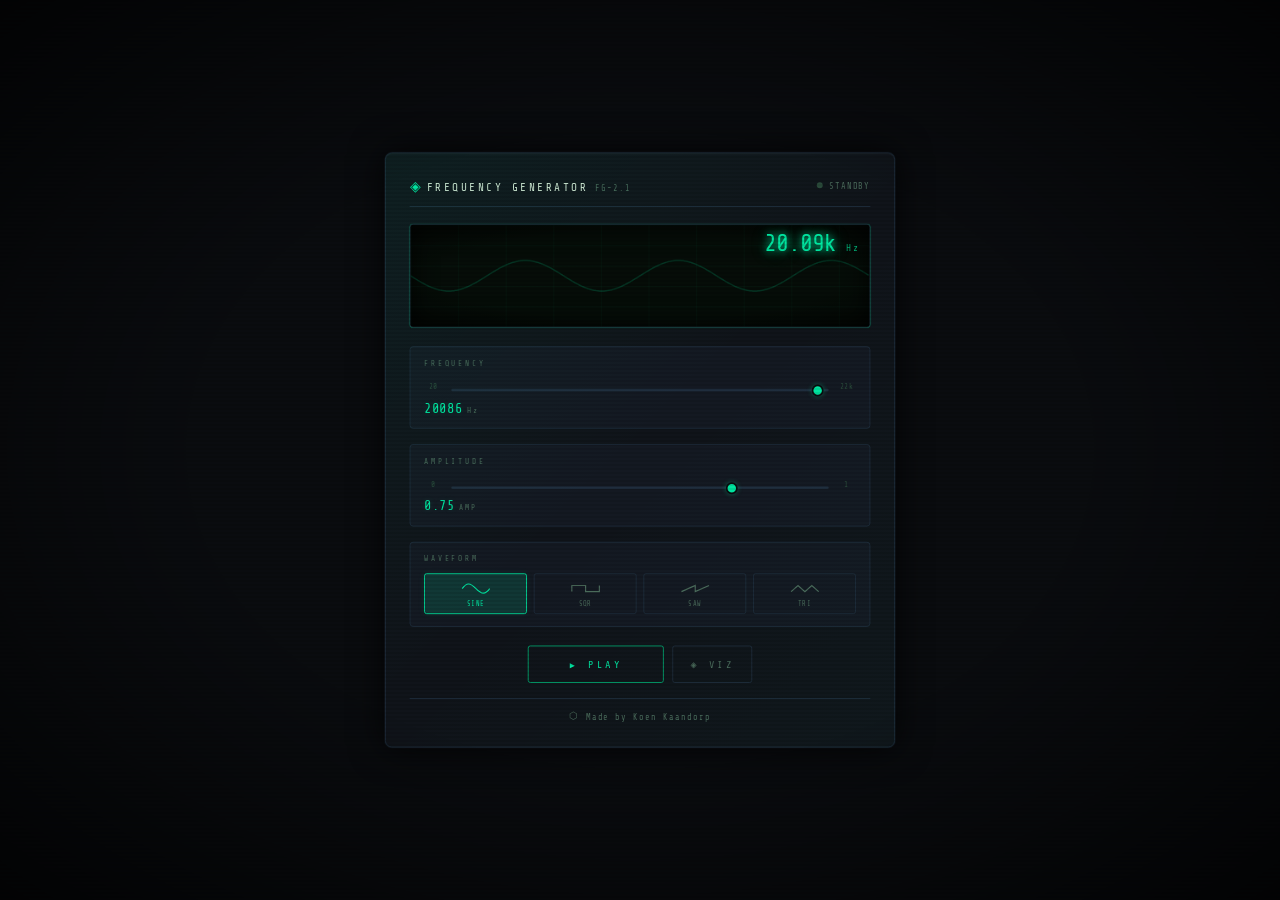
<file: index.html>
<!DOCTYPE html>
<html lang="en">

<head>
  <meta charset="UTF-8">
  <meta name="viewport" content="width=device-width, initial-scale=1.0">
  <title>Tone Generator</title>
  <link rel="icon" type="image/svg+xml" href="favicon.svg">
  <link rel="preconnect" href="https://fonts.googleapis.com">
  <link rel="preconnect" href="https://fonts.gstatic.com" crossorigin>
  <link href="https://fonts.googleapis.com/css2?family=Share+Tech+Mono&family=Exo+2:wght@300;400;600&display=swap"
    rel="stylesheet">
  <link rel="stylesheet" href="style.css">
</head>

<body>

  <div class="scanlines"></div>
  <div class="vignette"></div>
  <div class="viewport">
    <main class="device">
      <header class="device-header">
        <div class="brand">
          <span class="brand-icon">◈</span>
          <span class="brand-name">FREQUENCY GENERATOR</span>
          <span class="brand-model">FG-2.1</span>
        </div>
        <div class="status-row">
          <span class="status-dot" id="statusDot"></span>
          <span class="status-label" id="statusLabel">STANDBY</span>
        </div>
      </header>

      <div class="screen">
        <canvas id="waveCanvas" width="560" height="120"></canvas>
        <div class="screen-overlay"></div>
        <div class="freq-display">
          <span id="freqBig">20000</span>
          <span class="freq-unit">Hz</span>
        </div>
      </div>

      <div class="controls">

        <div class="control-group">
          <label class="ctrl-label">FREQUENCY</label>
          <div class="slider-row">
            <span class="tick-label">20</span>
            <div class="slider-track-wrap">
              <input type="range" id="freqSlider" min="0" max="1000" step="1" value="987">
            </div>
            <span class="tick-label">22k</span>
          </div>
          <div class="readout">
            <span class="readout-value" id="freqValue">20000</span>
            <span class="readout-unit">Hz</span>
          </div>
        </div>

        <div class="control-group">
          <label class="ctrl-label">AMPLITUDE</label>
          <div class="slider-row">
            <span class="tick-label">0</span>
            <div class="slider-track-wrap">
              <input type="range" id="volSlider" min="0" max="1" step="0.01" value="0.75">
            </div>
            <span class="tick-label">1</span>
          </div>
          <div class="readout">
            <span class="readout-value" id="volValue">0.75</span>
            <span class="readout-unit">AMP</span>
          </div>
        </div>

        <div class="control-group waveform-group">
          <label class="ctrl-label">WAVEFORM</label>
          <div class="wave-buttons">
            <button class="wave-btn active" data-wave="sine">
              <svg viewBox="0 0 40 20" fill="none" stroke="currentColor" stroke-width="1.5">
                <path d="M2 10 C8 2, 12 2, 20 10 C28 18, 32 18, 38 10" />
              </svg>
              <span>SINE</span>
            </button>
            <button class="wave-btn" data-wave="square">
              <svg viewBox="0 0 40 20" fill="none" stroke="currentColor" stroke-width="1.5">
                <path d="M2 14 L2 6 L20 6 L20 14 L38 14 L38 6" />
              </svg>
              <span>SQR</span>
            </button>
            <button class="wave-btn" data-wave="sawtooth">
              <svg viewBox="0 0 40 20" fill="none" stroke="currentColor" stroke-width="1.5">
                <path d="M2 14 L20 6 L20 14 L38 6" />
              </svg>
              <span>SAW</span>
            </button>
            <button class="wave-btn" data-wave="triangle">
              <svg viewBox="0 0 40 20" fill="none" stroke="currentColor" stroke-width="1.5">
                <path d="M2 14 L11 6 L20 14 L29 6 L38 14" />
              </svg>
              <span>TRI</span>
            </button>
          </div>
        </div>

      </div>

      <div class="play-section">
        <button id="playBtn" onclick="toggleTone()">
          <span class="play-icon" id="playIcon">▶</span>
          <span id="playLabel">PLAY</span>
        </button>
        <button id="vizBtn" onclick="toggleViz()">
          <span>◈ VIZ</span>
        </button>
      </div>

      <footer class="device-footer">
        <a href="https://koenkaandorp.nl" target="_blank" rel="noopener" class="site-link">
          <span class="site-link-icon">⬡</span>
          <span>Made by Koen Kaandorp</span>
        </a>
      </footer>

    </main>
  </div>

  <script src="scripts.js"></script>
</body>

</html>
</file>
<file: style.css>
*,
*::before,
*::after {
  box-sizing: border-box;
  margin: 0;
  padding: 0;
}

:root {
  --bg: #0a0c0f;
  --surface: #10141a;
  --panel: #141922;
  --border: #1f2d3d;
  --border-glow: #1e3a5f;
  --green: #00e5a0;
  --green-dim: #00a870;
  --green-glow: rgba(0, 229, 160, 0.15);
  --green-pulse: rgba(0, 229, 160, 0.35);
  --amber: #ffaa44;
  --text-primary: #d4e8d4;
  --text-dim: #4a6a5a;
  --text-muted: #2a4a3a;
  --mono: 'Share Tech Mono', monospace;
  --body: 'Exo 2', sans-serif;
}

html,
body {
  height: 100%;
}

body {
  background: var(--bg);
  font-family: var(--body);

  display: flex;
  justify-content: center;

  min-height: 100vh;
  overflow-x: hidden;

}

.viewport {
  width: 100vw;
  height: 100vh;

  display: flex;
  align-items: center;
  justify-content: center;

  overflow: hidden;
}

/* CRT Scanlines overlay */
.scanlines {
  position: fixed;
  inset: 0;
  pointer-events: none;
  background: repeating-linear-gradient(0deg,
      transparent,
      transparent 2px,
      rgba(0, 0, 0, 0.08) 2px,
      rgba(0, 0, 0, 0.08) 4px);
  z-index: 100;
}

.vignette {
  position: fixed;
  inset: 0;
  pointer-events: none;
  background: radial-gradient(ellipse at center, transparent 50%, rgba(0, 0, 0, 0.7) 100%);
  z-index: 99;
}

/* Main device container */
.device {
  background: var(--surface);
  border: 1px solid var(--border);
  border-radius: 8px;
  width: 600px;
  padding: 28px;
  box-shadow:
    0 0 0 1px #0d1117,
    0 0 40px rgba(0, 0, 0, 0.8),
    inset 0 1px 0 rgba(255, 255, 255, 0.04);
  position: relative;
}

.device::before {
  content: '';
  position: absolute;
  inset: -1px;
  border-radius: 9px;
  background: linear-gradient(135deg, rgba(0, 229, 160, 0.06) 0%, transparent 50%, rgba(0, 229, 160, 0.02) 100%);
  pointer-events: none;
}

/* Header */
.device-header {
  display: flex;
  align-items: center;
  justify-content: space-between;
  margin-bottom: 20px;
  padding-bottom: 14px;
  border-bottom: 1px solid var(--border);
}

.brand {
  display: flex;
  align-items: baseline;
  gap: 8px;
}

.brand-icon {
  color: var(--green);
  font-size: 16px;
  animation: pulse-icon 3s ease-in-out infinite;
}

@keyframes pulse-icon {

  0%,
  100% {
    opacity: 1;
  }

  50% {
    opacity: 0.4;
  }
}

.brand-name {
  font-family: var(--mono);
  font-size: 13px;
  letter-spacing: 3px;
  color: var(--text-primary);
}

.brand-model {
  font-family: var(--mono);
  font-size: 10px;
  letter-spacing: 2px;
  color: var(--text-dim);
}

.status-row {
  display: flex;
  align-items: center;
  gap: 7px;
}

.status-dot {
  width: 7px;
  height: 7px;
  border-radius: 50%;
  background: var(--text-muted);
  transform: translateY(-1px);
  transition: background 0.3s, box-shadow 0.3s;
}

.status-dot.active {
  background: var(--green);
  box-shadow: 0 0 6px var(--green), 0 0 12px var(--green-pulse);
  animation: blink 1.8s ease-in-out infinite;
}

@keyframes blink {

  0%,
  90%,
  100% {
    opacity: 1;
  }

  95% {
    opacity: 0.3;
  }
}

.status-label {
  font-family: var(--mono);
  font-size: 10px;
  letter-spacing: 2px;
  color: var(--text-dim);
  transition: color 0.3s;
}

.status-label.active {
  color: var(--green);
}

/* Oscilloscope screen */
.screen {
  background: #060d08;
  border: 1px solid var(--border);
  border-radius: 4px;
  position: relative;
  overflow: hidden;
  margin-bottom: 22px;
  box-shadow: inset 0 0 30px rgba(0, 0, 0, 0.8), 0 0 1px var(--green-dim);
}

.screen::before {
  content: '';
  position: absolute;
  inset: 0;
  background:
    linear-gradient(rgba(0, 229, 160, 0.03) 1px, transparent 1px),
    linear-gradient(90deg, rgba(0, 229, 160, 0.03) 1px, transparent 1px);
  background-size: 56px 24px;
  pointer-events: none;
  z-index: 1;
}

.screen-overlay {
  position: absolute;
  inset: 0;
  background: radial-gradient(ellipse at center, transparent 60%, rgba(0, 0, 0, 0.5) 100%);
  pointer-events: none;
  z-index: 2;
}

#waveCanvas {
  display: block;
  width: 100%;
  height: 120px;
  position: relative;
  z-index: 0;
}

.freq-display {
  position: absolute;
  top: 8px;
  right: 12px;
  font-family: var(--mono);
  z-index: 3;
  line-height: 1;
}

#freqBig {
  font-size: 28px;
  color: var(--green);
  text-shadow: 0 0 10px var(--green), 0 0 20px var(--green-pulse);
  letter-spacing: -1px;
}

.freq-unit {
  font-size: 11px;
  color: var(--green-dim);
  letter-spacing: 2px;
  margin-left: 3px;
}

/* Controls */
.controls {
  display: flex;
  flex-direction: column;
  gap: 18px;
  margin-bottom: 22px;
}

.control-group {
  background: var(--panel);
  border: 1px solid var(--border);
  border-radius: 4px;
  padding: 14px 16px;
}

.ctrl-label {
  font-family: var(--mono);
  font-size: 9px;
  letter-spacing: 3px;
  color: var(--text-dim);
  display: block;
  margin-bottom: 12px;
}

.slider-row {
  display: flex;
  align-items: center;
  gap: 10px;
}

.tick-label {
  font-family: var(--mono);
  font-size: 9px;
  color: var(--text-muted);
  min-width: 22px;
  text-align: center;
}

.slider-track-wrap {
  flex: 1;
}

input[type=range] {
  -webkit-appearance: none;
  width: 100%;
  height: 3px;
  background: var(--border);
  border-radius: 2px;
  outline: none;
  cursor: pointer;
  transition: background 0.2s;
}

input[type=range]:hover {
  background: var(--border-glow);
}

input[type=range]::-webkit-slider-thumb {
  -webkit-appearance: none;
  width: 14px;
  height: 14px;
  border-radius: 50%;
  background: var(--green);
  border: 2px solid var(--bg);
  box-shadow: 0 0 6px var(--green-pulse);
  cursor: pointer;
  transition: box-shadow 0.2s, transform 0.1s;
}

input[type=range]::-webkit-slider-thumb:hover {
  box-shadow: 0 0 10px var(--green), 0 0 20px var(--green-pulse);
  transform: scale(1.15);
}

input[type=range]::-moz-range-thumb {
  width: 14px;
  height: 14px;
  border-radius: 50%;
  background: var(--green);
  border: 2px solid var(--bg);
  box-shadow: 0 0 6px var(--green-pulse);
  cursor: pointer;
}

.readout {
  margin-top: 8px;
  display: flex;
  align-items: baseline;
  gap: 5px;
}

.readout-value {
  font-family: var(--mono);
  font-size: 16px;
  color: var(--green);
  text-shadow: 0 0 8px var(--green-glow);
}

.readout-unit {
  font-family: var(--mono);
  font-size: 9px;
  letter-spacing: 2px;
  color: var(--text-dim);
}

/* Waveform selector */
.waveform-group {}

.wave-buttons {
  display: grid;
  grid-template-columns: repeat(4, 1fr);
  gap: 8px;
}

.wave-btn {
  background: transparent;
  border: 1px solid var(--border);
  border-radius: 3px;
  color: var(--text-dim);
  padding: 8px 4px 6px;
  cursor: pointer;
  display: flex;
  flex-direction: column;
  align-items: center;
  gap: 5px;
  font-family: var(--mono);
  font-size: 8px;
  letter-spacing: 1px;
  transition: all 0.15s;
}

.wave-btn svg {
  width: 38px;
  height: 18px;
  stroke: currentColor;
}

.wave-btn:hover {
  border-color: var(--green-dim);
  color: var(--text-primary);
  background: rgba(0, 229, 160, 0.04);
}

.wave-btn.active {
  border-color: var(--green);
  color: var(--green);
  background: var(--green-glow);
  box-shadow: 0 0 8px rgba(0, 229, 160, 0.1);
}

/* Play button */
.play-section {
  display: flex;
  justify-content: center;
}

#playBtn {
  background: transparent;
  border: 1px solid var(--green-dim);
  color: var(--green);
  font-family: var(--mono);
  font-size: 12px;
  letter-spacing: 4px;
  padding: 14px 48px;
  border-radius: 3px;
  cursor: pointer;
  display: flex;
  align-items: center;
  gap: 12px;
  transition: all 0.2s;
  position: relative;
  overflow: hidden;
}

#playBtn::before {
  content: '';
  position: absolute;
  inset: 0;
  background: var(--green-glow);
  opacity: 0;
  transition: opacity 0.2s;
}

#playBtn:hover {
  border-color: var(--green);
  box-shadow: 0 0 16px rgba(0, 229, 160, 0.2), inset 0 0 16px rgba(0, 229, 160, 0.05);
}

#playBtn:hover::before {
  opacity: 1;
}

#playBtn.active {
  border-color: var(--amber);
  color: var(--amber);
  box-shadow: 0 0 16px rgba(255, 170, 68, 0.2);
}

#playBtn.active::before {
  background: rgba(255, 170, 68, 0.07);
  opacity: 1;
}

.play-icon {
  font-size: 10px;
  position: relative;
}

#playLabel {
  position: relative;
}

.play-section {
  display: flex;
  justify-content: center;
  gap: 10px;
}

#vizBtn {
  background: transparent;
  border: 1px solid var(--border);
  color: var(--text-dim);
  font-family: var(--mono);
  font-size: 12px;
  letter-spacing: 4px;
  padding: 14px 20px;
  border-radius: 3px;
  cursor: pointer;
  transition: all 0.2s;
}

#vizBtn:hover {
  border-color: var(--green-dim);
  color: var(--green);
}

#vizBtn.disabled {
  color: var(--text-muted);
  border-color: var(--text-muted);
}

@media (max-width: 640px) {
  .device {
    width: 95vw;
    padding: 18px;
  }

  #freqBig {
    font-size: 22px;
  }
}

/* Footer link */
.device-footer {
  margin-top: 18px;
  padding-top: 14px;
  border-top: 1px solid var(--border);
  display: flex;
  justify-content: center;
}

.site-link {
  display: flex;
  align-items: center;
  gap: 7px;
  font-family: var(--mono);
  font-size: 10px;
  letter-spacing: 2px;
  color: var(--text-dim);
  text-decoration: none;
  transition: color 0.2s;
}

.site-link:hover {
  color: var(--green);
}

.site-link-icon {
  font-size: 12px;
  transition: text-shadow 0.2s;
  transform: translateY(-1px);
}

.site-link:hover .site-link-icon {
  text-shadow: 0 0 8px var(--green);
}
</file>
